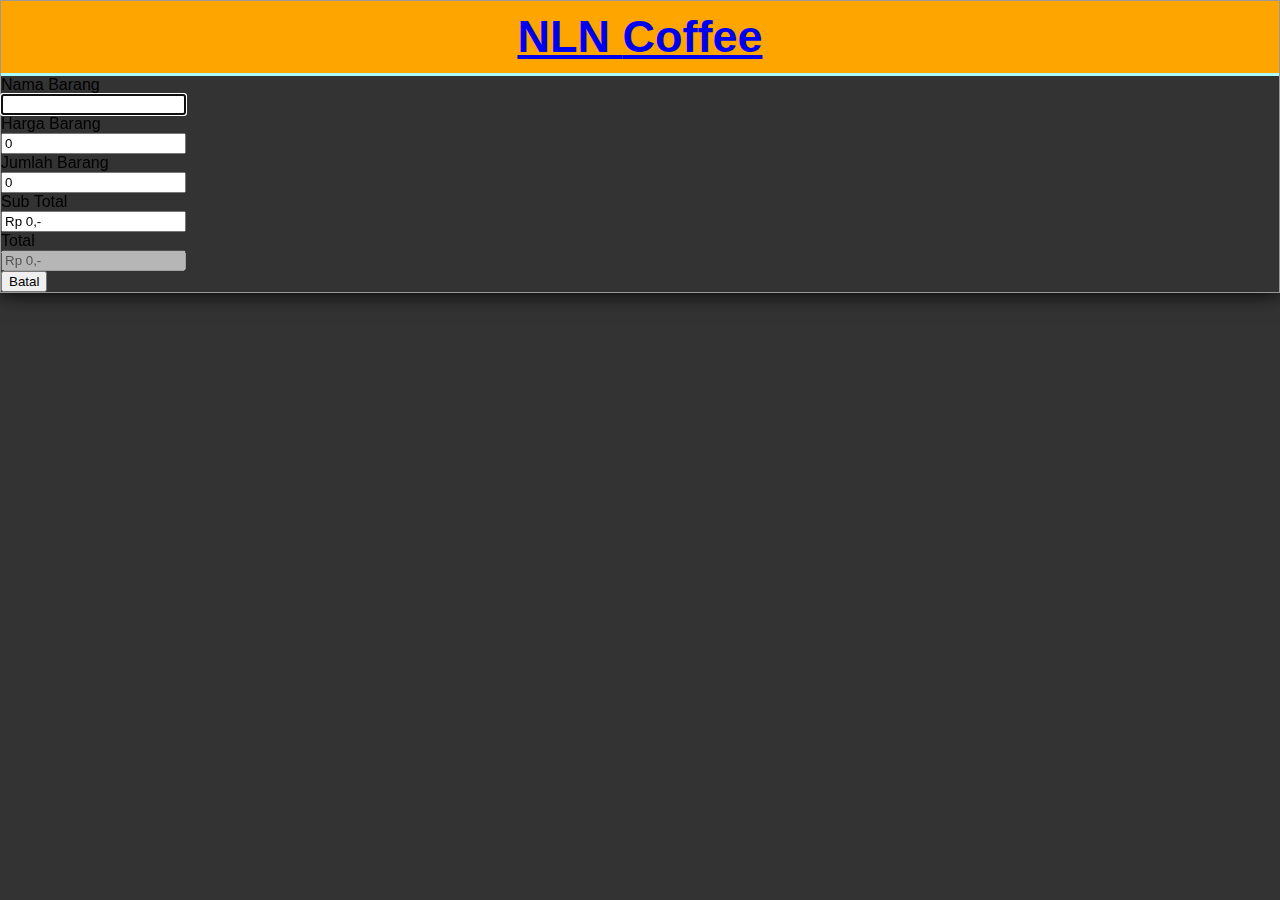
<file: buy.html>
<!DOCTYPE html>
<html lang="en">
<head>
    <meta charset="UTF-8">
    <meta name="viewport" content="width=device-width, initial-scale=1.0">
    <title>NLN Coffee</title>
    <link rel="stylesheet" href="buy.css">
</head>
<body>
        <div class="containerr">
            <div class="panel">
                <div class="title"><a href="#">NLN <span>Coffee</span></a></div>
                <div class="frm">

                    <div class="tabel1">
                        <div class="nama" id="nama">Nama Barang</div>
                        <div class="kolomcontrol"><input id="nama" type="text" class="textboxn" autofocus="autofocus"></div>
                        <div class="bersih"></div>

                        <div class="harga" id="harga">Harga Barang</div>
                        <div class="kolomcontrol"><input id="price" type="text" class="textbox" value="0"></div>
                        <div class="bersih"></div>

                        <div class="jumlah" id="nama">Jumlah Barang</div>
                        <div class="kolomcontrol"><input id="jumlah" type="text" class="textboxt" value="0"></div>
                        <div class="bersih"></div>

                        <div class="kolomlabel"> Sub Total</div>
                        <div class="kolomcontrol"><input id="sub" type="text" class="textboxtOUT" value="Rp 0,-"></div>
                        <div class="bersih"></div>
                    </div>

                    <div class="tabel2">
                        <div class="kolomlabel">Total</div>
                        <div class="kolomcontrol"><input id="pay" type="text" class="textboxtOUT" value="Rp 0,-" disabled></div>
                        <div class="bersih"></div>
                    </div>

                    <div class="bersih"></div>
                    <div class="buttonn">
                        <button id="cancel" onclick="window.location.reload()" class="cancel" title="klik untuk batal">
                            <i class="fa-solid fa-ban"></i>
                            Batal
                        </button>
                    </div>
                </div>
            </div>
        </div>

</body>
</html>
</file>
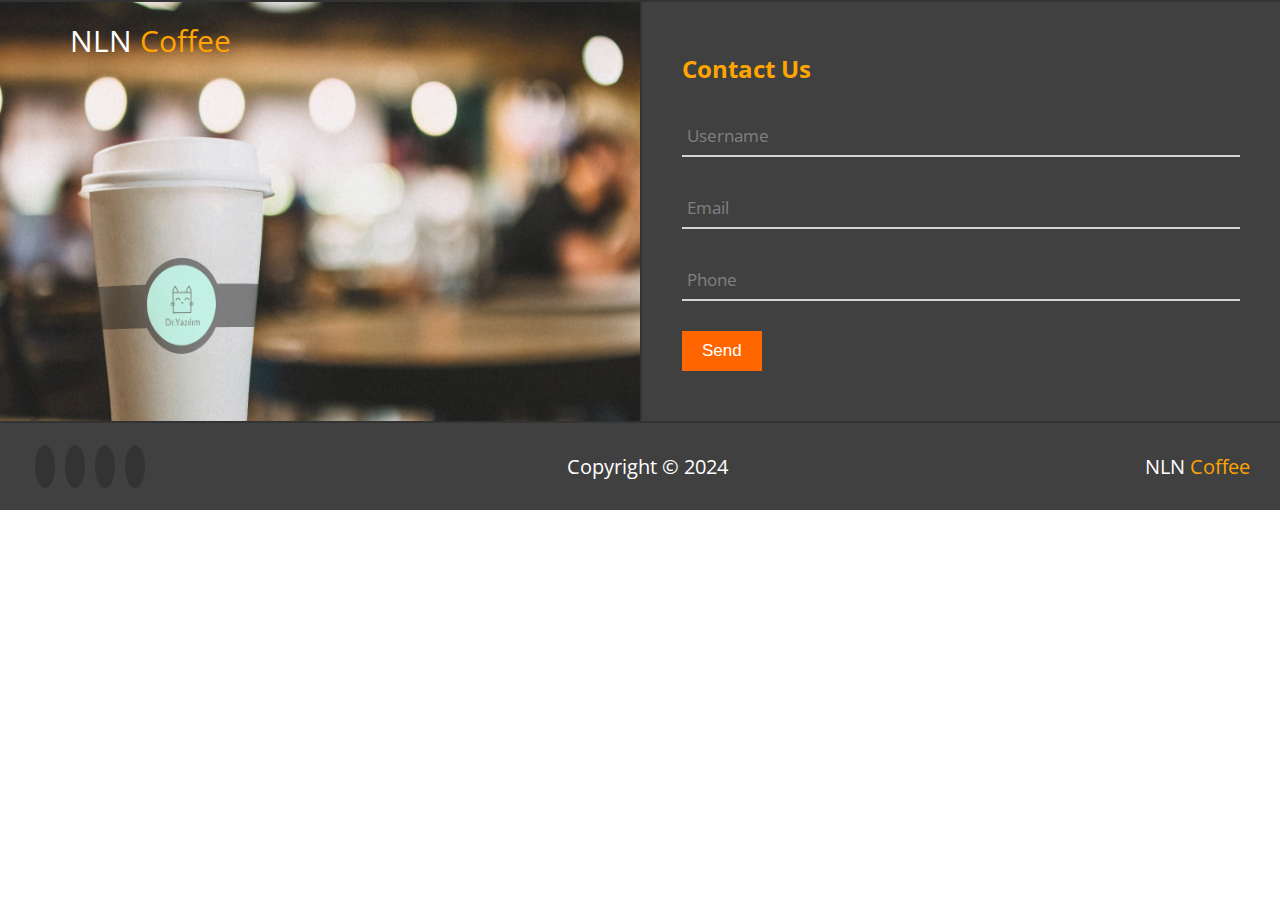
<file: contact.html>
<!DOCTYPE html>
<html lang="en">
<head>
    <meta charset="UTF-8">
    <meta name="viewport" content="width=device-width, initial-scale=1.0">
    <link rel="stylesheet" href="contact.css">
    <link rel="stylesheet" href="https://cdnjs.cloudflare.com/ajax/libs/font-awesome/6.2.1/css/all.min.css"
        integrity="sha512-MV7K8+y+gLIBoVD59lQIYicR65iaqukzvf/nwasF0nqhPay5w/9lJmVM2hMDcnK1OnMGCdVK+iQrJ7lzPJQd1w=="
        crossorigin="anonymous" referrerpolicy="no-referrer" />
    <title>NLN Coffee</title>
</head>

<body>
    <header>
        <div class="logo">
            <a href="#">NLN <span>Coffee</span></a>
        </div>
    </header>

    <div class="contact" id="contact">
        <div class="contact-box">
            <div class="contact-image">
                <img src="contact.jpeg">
            </div>
        </div>
        <div class="contact-box">
            <div class="contact-body">
                <form>
                    <h2>Contact Us</h2>
                    <div class="form-content">
                        <input type="text" required>
                        <span></span>
                        <label>Username</label>
                    </div>
                    <div class="form-content">
                        <input type="email" required>
                        <span></span>
                        <label>Email</label>
                    </div>
                    <div class="form-content">
                        <input type="number" required>
                        <span></span>
                        <label>Phone</label>
                    </div>
                    <button type="submit">Send</button>
                </form>
            </div>
        </div>
    </div>

    <script>
        window.alert("WARNING! Contact us only if there is an important need.")
    </script>

    <div class="footer">
        <div class="footer-box">
            <div class="social-media">
                <a href="#"><i class="fa-brands fa-facebook"></i></a>
                <a href="#"><i class="fa-brands fa-instagram"></i></a>
                <a href="#"><i class="fa-brands fa-twitter"></i></a>
                <a href="#"><i class="fa-brands fa-youtube"></i></a>
            </div>
            <div class="copyright">
                <label>Copyright &copy; 2024</label>
            </div>
            <div class="brand">
                <label>NLN <span>Coffee</span></label>
            </div>
        </div>
    </div>


    
</body>
</html>
</file>
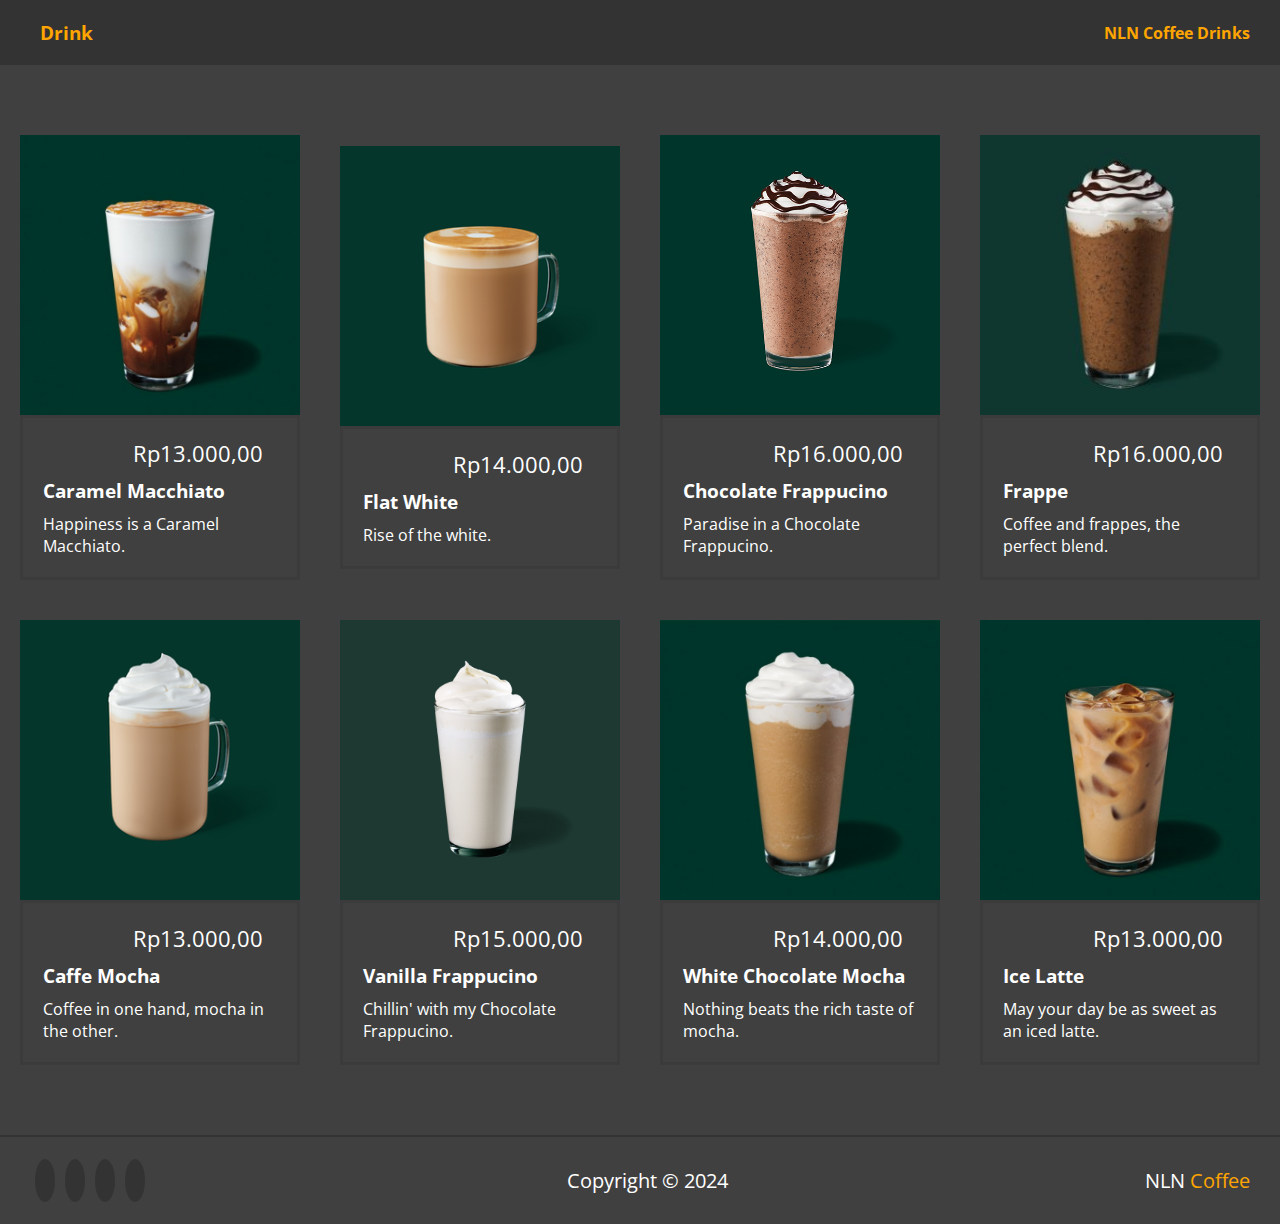
<file: drink.html>
<!DOCTYPE html>
<html lang="en">
<head>
    <meta charset="UTF-8">
    <meta name="viewport" content="width=device-width, initial-scale=1.0">
    <link rel="stylesheet" href="drink.css">
    <link rel="stylesheet" href="https://cdnjs.cloudflare.com/ajax/libs/font-awesome/6.2.1/css/all.min.css"
        integrity="sha512-MV7K8+y+gLIBoVD59lQIYicR65iaqukzvf/nwasF0nqhPay5w/9lJmVM2hMDcnK1OnMGCdVK+iQrJ7lzPJQd1w=="
        crossorigin="anonymous" referrerpolicy="no-referrer" />
    <title>NLN Coffee</title>
</head>

<body>
    <div class="drink" id="drink">
        <div class="drink-header">
            <h3>Drink</h3>
            <h4>NLN Coffee Drinks</h4>
        </div>
        <div class="drink-box">
            <div class="item-1">
                <div class="card">
                    <div class="card-image">
                        <img src="caramel-macchiato.jpg">
                    </div>
                    <div class="card-body">
                        <i class="fa-solid fa-star"></i>
                        <i class="fa-solid fa-star"></i>
                        <i class="fa-solid fa-star"></i>
                        <i class="fa-solid fa-star"></i>
                        <i class="fa-solid fa-star-half"></i>
                        <label class="cash">Rp13.000,00</label>
                        <h3>Caramel Macchiato</h3>
                        <label>Happiness is a Caramel Macchiato.</label>
                    </div>
                </div>
            </div>
            <div class="item-2">
                <div class="card">
                    <div class="card-image">
                        <img src="flat-white.png">
                    </div>
                    <div class="card-body">
                        <i class="fa-solid fa-star"></i>
                        <i class="fa-solid fa-star"></i>
                        <i class="fa-solid fa-star"></i>
                        <i class="fa-solid fa-star"></i>
                        <i class="fa-solid fa-star"></i>
                        <label class="cash">Rp14.000,00</label>
                        <h3>Flat White</h3>
                        <label>Rise of the white.</label>
                    </div>
                </div>
            </div>
            <div class="item-3">
                <div class="card">
                    <div class="card-image">
                        <img src="chocolate-frappuccino.png">
                    </div>
                    <div class="card-body">
                        <i class="fa-solid fa-star"></i>
                        <i class="fa-solid fa-star"></i>
                        <i class="fa-solid fa-star"></i>
                        <i class="fa-solid fa-star"></i>
                        <i class="fa-solid fa-star-half"></i>
                        <label class="cash">Rp16.000,00</label>
                        <h3>Chocolate Frappucino</h3>
                        <label>Paradise in a Chocolate Frappucino.</label>
                    </div>
                </div>
            </div>
            <div class="item-4">
                <div class="card">
                    <div class="card-image">
                        <img src="frappe.jpg">
                    </div>
                    <div class="card-body">
                        <i class="fa-solid fa-star"></i>
                        <i class="fa-solid fa-star"></i>
                        <i class="fa-solid fa-star"></i>
                        <i class="fa-solid fa-star"></i>
                        <i class="fa-solid fa-star"></i>
                        <label class="cash">Rp16.000,00</label>
                        <h3>Frappe</h3>
                        <label>Coffee and frappes, the perfect blend.</label>
                    </div>
                </div>
            </div>
            <div class="item-5">
                <div class="card">
                    <div class="card-image">
                        <img src="caffe-mocha.png">
                    </div>
                    <div class="card-body">
                        <i class="fa-solid fa-star"></i>
                        <i class="fa-solid fa-star"></i>
                        <i class="fa-solid fa-star"></i>
                        <i class="fa-solid fa-star"></i>
                        <i class="fa-solid fa-star-half"></i>
                        <label class="cash">Rp13.000,00</label>
                        <h3>Caffe Mocha</h3>
                        <label>Coffee in one hand, mocha in the other.</label>
                    </div>
                </div>
            </div>
            <div class="item-6">
                <div class="card">
                    <div class="card-image">
                        <img src="vanilla-frappuccino.jpg">
                    </div>
                    <div class="card-body">
                        <i class="fa-solid fa-star"></i>
                        <i class="fa-solid fa-star"></i>
                        <i class="fa-solid fa-star"></i>
                        <i class="fa-solid fa-star"></i>
                        <i class="fa-solid fa-star"></i>
                        <label class="cash">Rp15.000,00</label>
                        <h3>Vanilla Frappucino</h3>
                        <label>Chillin' with my Chocolate Frappucino.</label>
                    </div>
                </div>
            </div>
            <div class="item-7">
                <div class="card">
                    <div class="card-image">
                        <img src="white-chocolate-mocha.jpg">
                    </div>
                    <div class="card-body">
                        <i class="fa-solid fa-star"></i>
                        <i class="fa-solid fa-star"></i>
                        <i class="fa-solid fa-star"></i>
                        <i class="fa-solid fa-star"></i>
                        <i class="fa-solid fa-star-half"></i>
                        <label class="cash">Rp14.000,00</label>
                        <h3>White Chocolate Mocha</h3>
                        <label>Nothing beats the rich taste of mocha.</label>
                    </div>
                </div>
            </div>
            <div class="item-8">
                <div class="card">
                    <div class="card-image">
                        <img src="ice-latte.jpg">
                    </div>
                    <div class="card-body">
                        <i class="fa-solid fa-star"></i>
                        <i class="fa-solid fa-star"></i>
                        <i class="fa-solid fa-star"></i>
                        <i class="fa-solid fa-star"></i>
                        <i class="fa-solid fa-star"></i>
                        <label class="cash">Rp13.000,00</label>
                        <h3>Ice Latte</h3>
                        <label>May your day be as sweet as an iced latte.</label>
                    </div>
                </div>
            </div>
        </div>

        <div class="footer">
            <div class="footer-box">
                <div class="social-media">
                    <a href="#"><i class="fa-brands fa-facebook"></i></a>
                    <a href="#"><i class="fa-brands fa-instagram"></i></a>
                    <a href="#"><i class="fa-brands fa-twitter"></i></a>
                    <a href="#"><i class="fa-brands fa-youtube"></i></a>
                </div>
                <div class="copyright">
                    <label>Copyright &copy; 2024</label>
                </div>
                <div class="brand">
                    <label>NLN <span>Coffee</span></label>
                </div>
            </div>
        </div>
    </div>  
</body>
</html>
</file>
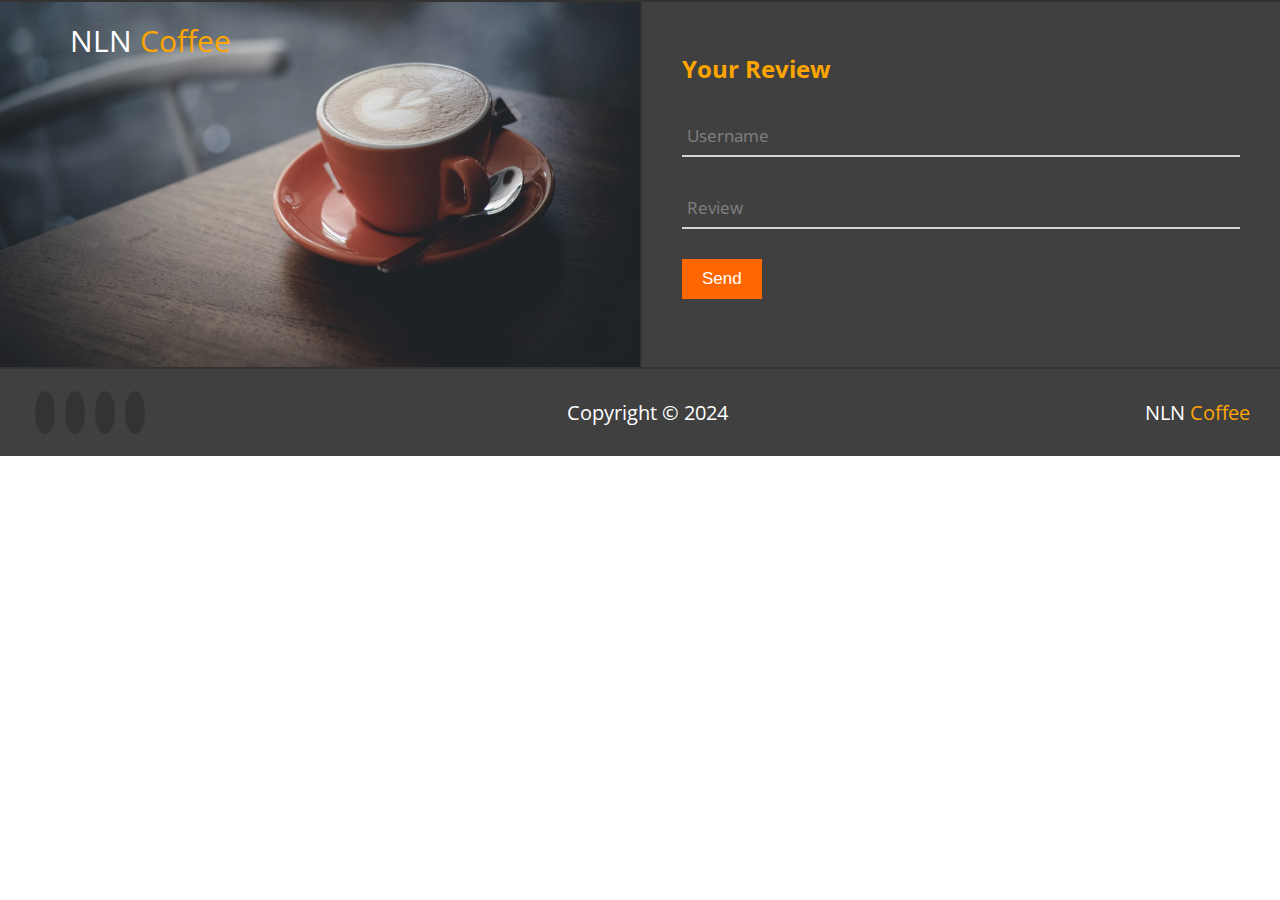
<file: feedback.html>
<!DOCTYPE html>
<html lang="en">
<head>
    <meta charset="UTF-8">
    <meta name="viewport" content="width=device-width, initial-scale=1.0">
    <link rel="stylesheet" href="feedback.css">
    <link rel="stylesheet" href="https://cdnjs.cloudflare.com/ajax/libs/font-awesome/6.2.1/css/all.min.css"
        integrity="sha512-MV7K8+y+gLIBoVD59lQIYicR65iaqukzvf/nwasF0nqhPay5w/9lJmVM2hMDcnK1OnMGCdVK+iQrJ7lzPJQd1w=="
        crossorigin="anonymous" referrerpolicy="no-referrer" />
    <title>NLN Coffee</title>
</head>
<body>
        <header>
            <div class="logo">
                <a href="#">NLN <span>Coffee</span></a>
            </div>
        </header>

        <div class="feedback" id="feedback">
            <div class="feedback-box">
                <div class="feedback-image">
                    <img src="feedback.jpg">
                </div>
            </div>
            <div class="feedback-box">
                <div class="feedback-body">
                    <form>
                        <h2>Your Review</h2>
                        <div class="form-content">
                            <input type="text" required>
                            <span></span>
                            <label>Username</label>
                        </div>
                        <div class="form-content">
                            <input type="text" required>
                            <span></span>
                            <label>Review</label>
                        </div>
                        <button type="submit">Send</button>
                    </form>
                </div>
            </div>
        </div>

    <script>
        window.alert("Have feedback about our products or service? Please contact NLN Coffee directly")
    </script>

    <div class="footer">
        <div class="footer-box">
            <div class="social-media">
                <a href="#"><i class="fa-brands fa-facebook"></i></a>
                <a href="#"><i class="fa-brands fa-instagram"></i></a>
                <a href="#"><i class="fa-brands fa-twitter"></i></a>
                <a href="#"><i class="fa-brands fa-youtube"></i></a>
            </div>
            <div class="copyright">
                <label>Copyright &copy; 2024</label>
            </div>
            <div class="brand">
                <label>NLN <span>Coffee</span></label>
            </div>
        </div>
    </div>
    
</body>
</html>
</file>
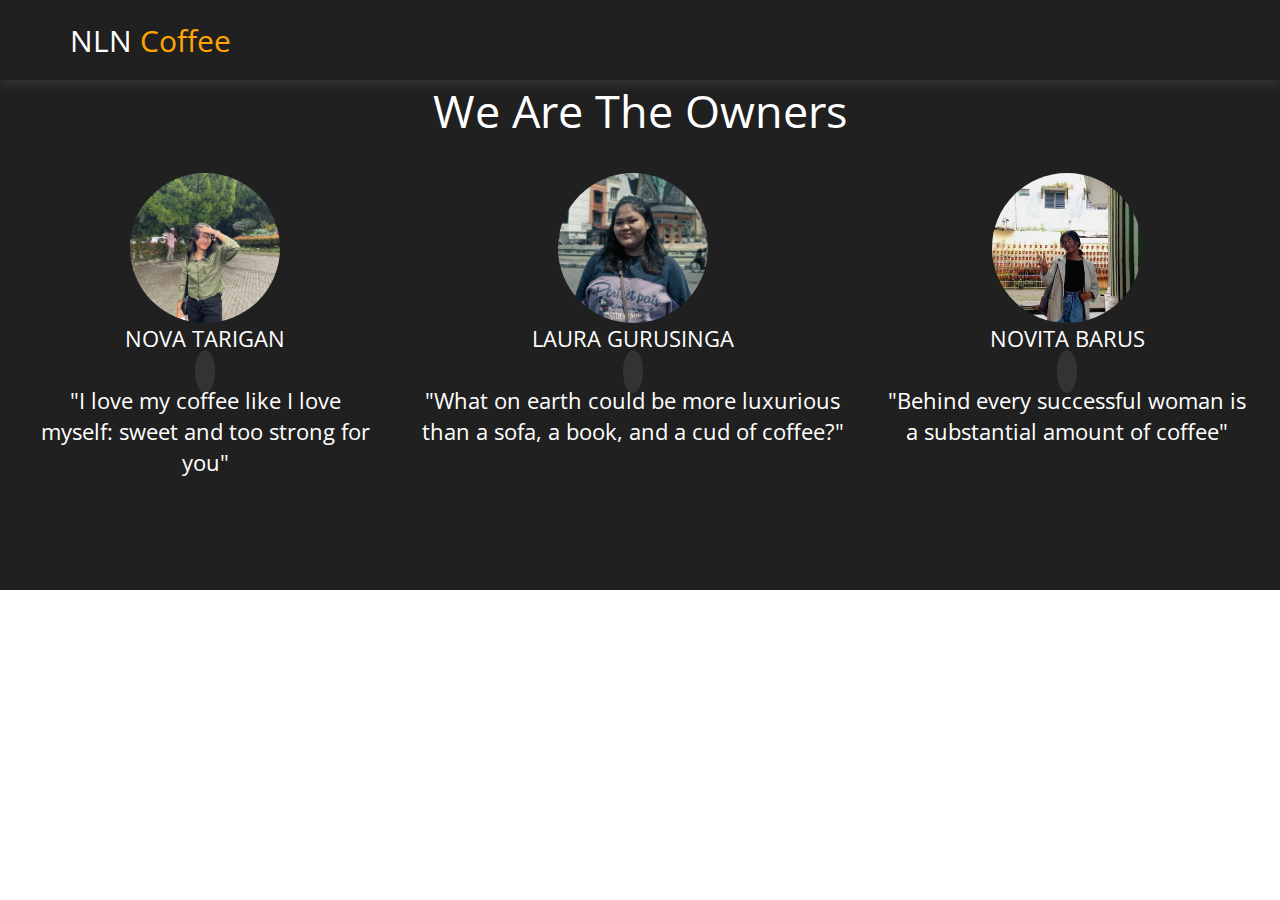
<file: owner.html>
<!DOCTYPE html>
<html lang="en">
<head>
    <meta charset="UTF-8">
    <meta name="viewport" content="width=device-width, initial-scale=1.0">
    <link rel="stylesheet" href="owner.css">
    <link rel="stylesheet" href="https://cdnjs.cloudflare.com/ajax/libs/font-awesome/6.2.1/css/all.min.css"
        integrity="sha512-MV7K8+y+gLIBoVD59lQIYicR65iaqukzvf/nwasF0nqhPay5w/9lJmVM2hMDcnK1OnMGCdVK+iQrJ7lzPJQd1w=="
        crossorigin="anonymous" referrerpolicy="no-referrer" />
    <title>NLN Coffee</title>
</head>
<body>
    <header>
        <div class="logo">
            <a href="#">NLN <span>Coffee</span></a>
        </div>
    </header>

    <section id="owners">
        <h2 class="owner-title">We Are The Owners</h2>
        <div class="owner-container container">
            <div class="owner-box">
                <div class="owner-detail">
                    <div class="owner-photo">
                        <img src="nova.jpeg" alt="" />
                        <p class="owner-name">NOVA TARIGAN</p>
                    </div>
                </div>
                <div class="social-media">
                    <a href="https://www.instagram.com/novaaa_trg311?igsh=bGZyc2M1OGNwM2Uz"><i class="fa-brands fa-instagram"></i></a>
                </div>
                <div class="owner-text">
                    <p>"I love my coffee like I love myself: sweet and too strong for you"</p>
                </div>
            </div>

        
        <div class="owner-box">
            <div class="owner-detail">
                <div class="owner-photo">
                    <img src="laura.jpeg" alt="" />
                    <p class="owner-name">LAURA GURUSINGA</p>
                </div>
            </div>
            <div class="social-media">
                <a href="https://www.instagram.com/laura.f.gurusinga23?igsh=c2hrY28wM2MyOXVn"><i class="fa-brands fa-instagram"></i></a>
            </div>
            <div class="owner-text">
                <p>"What on earth could be more luxurious than a sofa, a book, and a cud of coffee?"</p>
            </div>
        </div>


            <div class="owner-box">
                <div class="owner-detail">
                    <div class="owner-photo">
                        <img src="novita.jpeg" alt="" />
                        <p class="owner-name">NOVITA BARUS</p>
                    </div>
                </div>
                <div class="social-media">
                    <a href="https://www.instagram.com/novitabrs?igsh=OWh0OGh4ZzlzdXZl"><i class="fa-brands fa-instagram"></i></a>
                </div>
                <div class="owner-text">
                    <p>"Behind every successful woman is a substantial amount of coffee"</p>
                </div>
            </div>

            
    
</body>
</html>
</file>
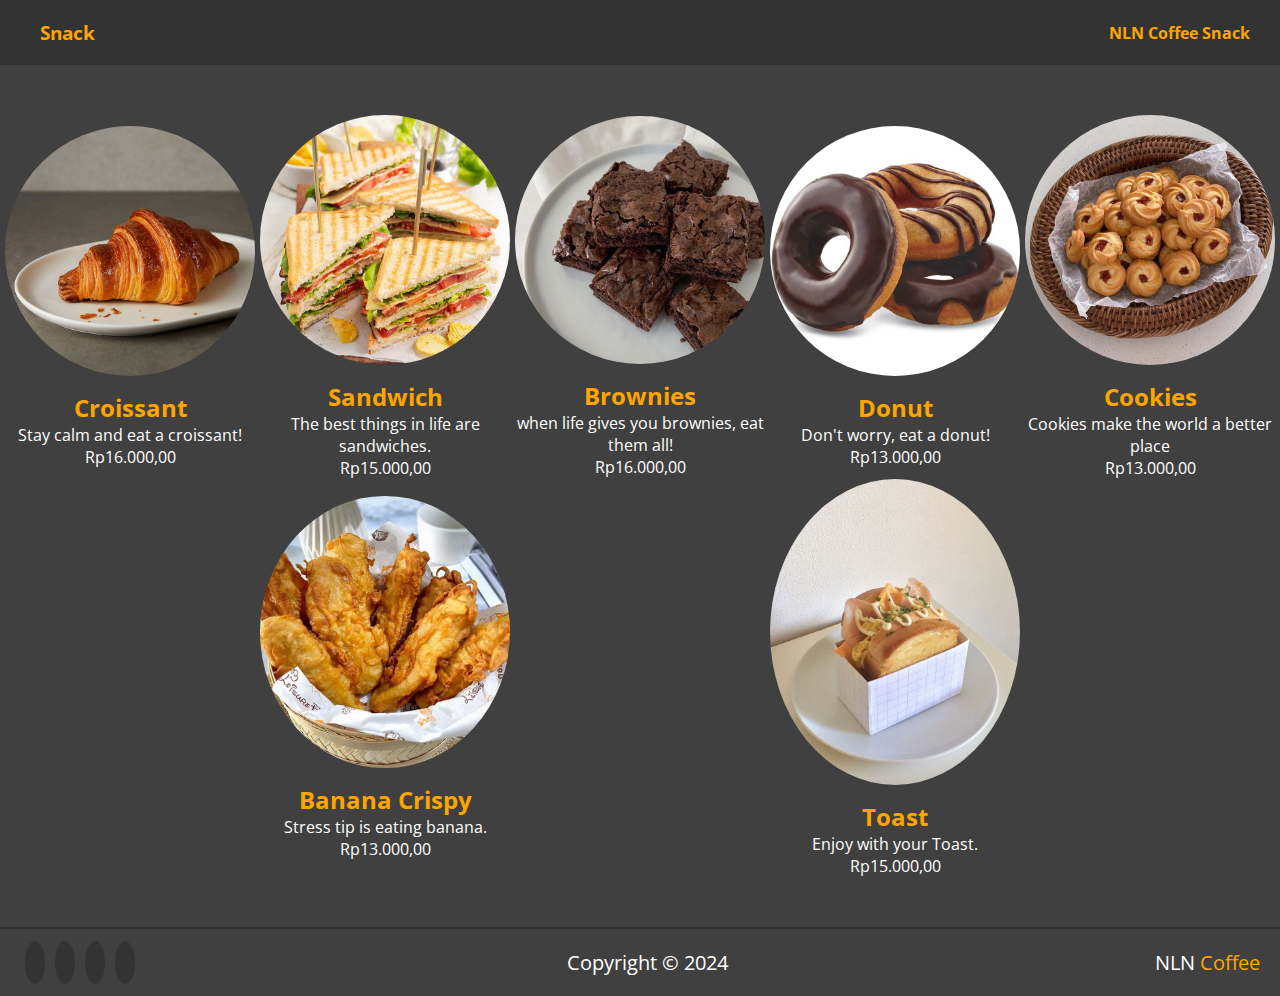
<file: snack.html>
<!DOCTYPE html>
<html lang="en">
<head>
    <meta charset="UTF-8">
    <meta name="viewport" content="width=device-width, initial-scale=1.0">
    <link rel="stylesheet" href="snack.css">
    <link rel="stylesheet" href="https://cdnjs.cloudflare.com/ajax/libs/font-awesome/6.2.1/css/all.min.css"
        integrity="sha512-MV7K8+y+gLIBoVD59lQIYicR65iaqukzvf/nwasF0nqhPay5w/9lJmVM2hMDcnK1OnMGCdVK+iQrJ7lzPJQd1w=="
        crossorigin="anonymous" referrerpolicy="no-referrer" />
    <title>NLN Coffee</title>
</head>

<body>
<div class="snack" id="snack">
    <div class="snack-header">
        <h3>Snack</h3>
        <h4>NLN Coffee Snack</h4>
    </div>
    <div class="snack-content">
        <div class="croissant">
            <div class="croissant-image">
                <img src="croissant.jpeg" alt="">
            </div>
            <div class="croissant-body">
                <h2>Croissant</h2>
                <label>Stay calm and eat a croissant!</label> <br>
                <label class="cash">Rp16.000,00</label>
            </div>
        </div>
        <div class="sandwich">
            <div class="sandwich-image">
                <img src="sandwich.jpeg" alt="">
            </div>
            <div class="sandwich-body">
                <h2>Sandwich</h2>
                <label>The best things in life are sandwiches.</label> <br>
                <label class="cash">Rp15.000,00</label>
            </div>
        </div>
        <div class="brownies">
            <div class="brownies-image">
                <img src="brownies.jpeg" alt="">
            </div>
            <div class="brownies-body">
                <h2>Brownies</h2>
                <label>when life gives you brownies, eat them all!</label> <br>
                <label class="cash">Rp16.000,00</label>
            </div>
        </div>
        <div class="donat">
            <div class="donat-image">
                <img src="donat.jpeg" alt="">
            </div>
            <div class="donat-body">
                <h2>Donut</h2>
                <label>Don't worry, eat a donut!</label> <br>
                <label class="cash">Rp13.000,00</label>
            </div>
        </div>
        <div class="cookies">
            <div class="cookies-image">
                <img src="cookies.jpeg" alt="">
            </div>
            <div class="cookies-body">
                <h2>Cookies</h2>
                <label>Cookies make the world a better place</label> <br>
                <label class="cash">Rp13.000,00</label>
            </div>
        </div>
        <div class="banana">
            <div class="banana-image">
                <img src="banana-crispy.jpeg" alt="">
            </div>
            <div class="banana-body">
                <h2>Banana Crispy</h2>
                <label>Stress tip is eating banana.</label> <br>
                <label class="cash">Rp13.000,00</label>
            </div>
        </div>
        <div class="toast">
            <div class="toast-image">
                <img src="toast.jpeg" alt="">
            </div>
            <div class="toast-body">
                <h2>Toast</h2>
                <label>Enjoy with your Toast.</label> <br>
                <label class="cash">Rp15.000,00</label>
            </div>
        </div>
    </div>

    <div class="footer">
        <div class="footer-box">
            <div class="social-media">
                <a href="#"><i class="fa-brands fa-facebook"></i></a>
                <a href="#"><i class="fa-brands fa-instagram"></i></a>
                <a href="#"><i class="fa-brands fa-twitter"></i></a>
                <a href="#"><i class="fa-brands fa-youtube"></i></a>
            </div>
            <div class="copyright">
                <label>Copyright &copy; 2024</label>
            </div>
            <div class="brand">
                <label>NLN <span>Coffee</span></label>
            </div>
        </div>
    </div>
    
</div>


    
</body>
</html>
</file>
<file: buy.css>
* {
    font-family: 'Open Sans', sans-serif;
    margin: auto;
}

body {
    background-color: #333333;
}

.container {
    margin: auto;
    margin-top: 70px;
    width: 70%;
}

.panel {
    border: 1px #999999 solid;
    box-shadow: 0 0 20px black;
}

.title {
    font-family: 'Open Sans', sans-serif;
    padding: 10px 0;
    text-align: center;
    font-size: 45px;
    font-weight: bold;
    border-bottom: 3px #AFF solid;
    background-color: orange;
    color: white;
}

.tabel1 {
    
}
</file>
<file: contact.css>
@import url('https://fonts.googleapis.com/css2?family=Open+Sans:wght@300&display=swap');

* {
    margin: 0;
    padding: 0;
    box-sizing: border-box;
    text-decoration: none;
    list-style: none;
}

html {
    font-family: 'Open Sans', sans-serif;
    scroll-behavior: smooth;
}

img {
    width: 100%;
}

header {
    display: flex;
    align-items: center;
    justify-content: space-between;
    padding: 40px;
    width: 100%;
    height: 70px;
    position: absolute;
    z-index: 1;
}

header .logo a {
    font-size: 30px;
    color: white;
    padding: 15px 30px;
}

header .logo a span {
    color: orange;
}

/* Contact */

.contact {
    display: flex;
    flex-wrap: wrap;
    width: 100%;
    border-top: 2px solid #333333;
}

.contact .contact-box {
    flex: 1;
}

.contact .contact-box .contact-image,
.contact .contact-box .contact-body {
    height: 100%;
}

.contact img {
    width: 100%;
    height: 100%;
}

.contact-image img {
    opacity: .9;
}

.contact-body {
    background-color: #404040;
    height: 100%;
    border-left: 2px solid #333333;
}

.contact-body form {
    padding: 50px 40px;
    box-sizing: border-box;
}

.contact-body h2 {
    color: orange;
}

form .form-content {
    position: relative;
    margin: 30px 0;
    border-bottom: 2px solid lightgray;
}

form .form-content input {
    width: 100%;
    height: 40px;
    padding: 0 5px;
    font-size: 17px;
    border: none;
    background: none;
    outline: none;
    color: white;
}

form .form-content label {
    position: absolute;
    top: 50%;
    left: 5px;
    color: gray;
    transform: translateY(-50%);
    font-size: 17px;
    transition: .5s;
    pointer-events: none;
}

form .form-content span::before {
    content: '';
    position: absolute;
    top: 40px;
    left: 0;
    width: 0%;
    height: 2px;
    background: orange;
    transform: .4s;
}

form .form-content input:focus~label,
form .form-content input:valid~label {
    top: -5px;
    color: orange;
}

form .form-content input:focus~span::before,
form .form-content input:valid~span::before {
    width: 100%;
}

.contact-body form button {
    padding: 10px 20px;
    font-size: 17px;
    border: none;
    background-color: #ff6600;
    color: white;
    border: 5px;
    cursor: pointer;
    transition: all .4s ease-in;
}

.contact-body form button:hover {
    background-color: #ff6681;
}


/* Footer */


.footer {
    background-color: #404040;
    border-top: 2px solid #333333;
}

.footer .footer-box {
    padding: 30px;
    display: flex;
    align-items: center;
    justify-content: space-between;
}

.footer .footer-box .social-media a {
    color: white;
    background-color: #333333;
    border-radius: 50%;
    font-size: 17px;
    padding: 10px;
    margin: 5px;
}

.footer .footer-box .social-media a:hover {
    opacity: .7;
    transition: .5s all ease-in-out;
}

.footer .footer-box .copyright {
    color: white;
    font-size: 20px;
}

.footer .footer-box .brand {
    color: white;
    font-size: 20px;
}

.footer .footer-box .brand span {
    color: orange;
}



/* Responsive */

@media(max-width: 992px) {

    /* Header */

    header {
        flex-direction: column;
        height: 150px;
        background: linear-gradient(rgba(0, 0, 0, .2), rgba(0, 0, 0, .2));
    }
}

@media(max-width: 950px) {
    .contact .contact-box {
        flex: 100%;
    }
}

@media(max-width: 700px) {
    .footer .footer-box .social-media a {
        color: white;
        background-color: #333333;
        border-radius: 50%;
        font-size: 16px;
        padding: 5px;
    }

    .footer .footer-box .copyright {
        color: white;
        font-size: 15px;
    }

    .footer .footer-box .brand {
        color: white;
        font-size: 18px;
    }
}

@media(max-width: 500px) {

    /* header */

    header {
        height: 130px;
    }

    header .logo a {
        font-size: 23px;
    }

    /* footer */

    .footer .footer-box {
        flex-direction: column;
    }

    .footer .footer-box .social-media a {
        color: white;
        background-color: #333333;
        border-radius: 50%;
        font-size: 16px;
        padding: 10px;
        margin-top: 10px;
        display: inline-block;
    }

    .footer .footer-box .copyright {
        color: white;
        font-size: 15px;
        margin-top: 10px;
    }

    .footer .footer-box .brand {
        color: white;
        font-size: 18px;
        margin-top: 10px;
    }

}


@media(max-width: 410px) {

    /* header */

    header {
        height: 120px;
    }

    header .logo a {
        font-size: 20px;
        color: white;
        padding: 15px 30px;
    }
}
</file>
<file: drink.css>
@import url('https://fonts.googleapis.com/css2?family=Open+Sans:wght@300&display=swap');

* {
    margin: 0;
    padding: 0;
    box-sizing: border-box;
    text-decoration: none;
    list-style: none;
}

html {
    font-family: 'Open Sans', sans-serif;
    scroll-behavior: smooth;
}

img {
    width: 100%;
}

.drink {
    background-color: #333333;
    width: 100%;
}

.drink .drink-header {
    display: flex;
    padding: 10px;
    align-items: center;
    justify-content: space-between;
}

.drink-header h3 {
    color: orange;
    padding: 10px 30px;
}

.drink-header h4 {
    color: orange;
    padding: 10px 20px;
}

.drink-box {
    display: flex;
    align-items: center;
    justify-content: space-evenly;
    background-color: #404040;
    padding: 50px 0;
    flex-wrap: wrap;
}

.drink-box .card {
    width: 280px;
    margin: 20px;
}

.drink-box .card-image {
    width: 100%;
    height: 280px;
    overflow: hidden;
}

.drink-box .card-image img:hover {
    transform: scale(1.1);
    transition: transform .4s ease-in-out;
}

.drink-box .card-body {
    padding: 20px;
    color: white;
    border: 3px solid #3B3B3B;
}

.drink-box .card-body h3 {
    padding: 10px 0;
}

.drink-box .card-body i {
    color: yellow;
    font-size: 10px;
    position: relative;
    bottom: 5px;
}

.drink-box .card-body .cash {
    font-size: 22px;
    margin-left: 90px;
}

/* Footer */


.footer {
    background-color: #404040;
    border-top: 2px solid #333333;
}

.footer .footer-box {
    padding: 30px;
    display: flex;
    align-items: center;
    justify-content: space-between;
}

.footer .footer-box .social-media a {
    color: white;
    background-color: #333333;
    border-radius: 50%;
    font-size: 17px;
    padding: 10px;
    margin: 5px;
}

.footer .footer-box .social-media a:hover {
    opacity: .7;
    transition: .5s all ease-in-out;
}

.footer .footer-box .copyright {
    color: white;
    font-size: 20px;
}

.footer .footer-box .brand {
    color: white;
    font-size: 20px;
}

.footer .footer-box .brand span {
    color: orange;
}


/* Responsive */

@media(max-width: 700px) {
    .footer .footer-box .social-media a {
        color: white;
        background-color: #333333;
        border-radius: 50%;
        font-size: 16px;
        padding: 5px;
    }

    .footer .footer-box .copyright {
        color: white;
        font-size: 15px;
    }

    .footer .footer-box .brand {
        color: white;
        font-size: 18px;
    }
}

@media(max-width: 500px) {
    /* footer */

    .footer .footer-box {
        flex-direction: column;
    }

    .footer .footer-box .social-media a {
        color: white;
        background-color: #333333;
        border-radius: 50%;
        font-size: 16px;
        padding: 10px;
        margin-top: 10px;
        display: inline-block;
    }

    .footer .footer-box .copyright {
        color: white;
        font-size: 15px;
        margin-top: 10px;
    }

    .footer .footer-box .brand {
        color: white;
        font-size: 18px;
        margin-top: 10px;
    }

}
</file>
<file: feedback.css>
@import url('https://fonts.googleapis.com/css2?family=Open+Sans:wght@300&display=swap');

* {
    margin: 0;
    padding: 0;
    box-sizing: border-box;
    text-decoration: none;
    list-style: none;
}

html {
    font-family: 'Open Sans', sans-serif;
    scroll-behavior: smooth;
}

img {
    width: 100%;
}

header {
    display: flex;
    align-items: center;
    justify-content: space-between;
    padding: 40px;
    width: 100%;
    height: 70px;
    position: absolute;
    z-index: 1;
}

header .logo a {
    font-size: 30px;
    color: white;
    padding: 15px 30px;
}

header .logo a span {
    color: orange;
}

/* Feedback */

.feedback {
    display: flex;
    flex-wrap: wrap;
    width: 100%;
    border-top: 2px solid #333333;
}

.feedback .feedback-box {
    flex: 1;
}

.feedback .feedback-box .feedback-image,
.feedback .feedback-box .feedback-body {
    height: 100%;
}

.feedback img {
    width: 100%;
    height: 100%;
}

.feedback-image img {
    opacity: .9;
}

.feedback-body {
    background-color: #404040;
    height: 100%;
    border-left: 2px solid #333333;
}

.feedback-body form {
    padding: 50px 40px;
    box-sizing: border-box;
}

.feedback-body h2 {
    color: orange;
}

form .form-content {
    position: relative;
    margin: 30px 0;
    border-bottom: 2px solid lightgray;
}

form .form-content input {
    width: 100%;
    height: 40px;
    padding: 0 5px;
    font-size: 17px;
    border: none;
    background: none;
    outline: none;
    color: white;
}

form .form-content label {
    position: absolute;
    top: 50%;
    left: 5px;
    color: gray;
    transform: translateY(-50%);
    font-size: 17px;
    transition: .5s;
    pointer-events: none;
}

form .form-content span::before {
    content: '';
    position: absolute;
    top: 40px;
    left: 0;
    width: 0%;
    height: 2px;
    background: orange;
    transform: .4s;
}

form .form-content input:focus~label,
form .form-content input:valid~label {
    top: -5px;
    color: orange;
}

form .form-content input:focus~span::before,
form .form-content input:valid~span::before {
    width: 100%;
}

.feedback-body form button {
    padding: 10px 20px;
    font-size: 17px;
    border: none;
    background-color: #ff6600;
    color: white;
    border: 5px;
    cursor: pointer;
    transition: all .4s ease-in;
}

.feedback-body form button:hover {
    background-color: #ff6681;
}


/* Footer */


.footer {
    background-color: #404040;
    border-top: 2px solid #333333;
}

.footer .footer-box {
    padding: 30px;
    display: flex;
    align-items: center;
    justify-content: space-between;
}

.footer .footer-box .social-media a {
    color: white;
    background-color: #333333;
    border-radius: 50%;
    font-size: 17px;
    padding: 10px;
    margin: 5px;
}

.footer .footer-box .social-media a:hover {
    opacity: .7;
    transition: .5s all ease-in-out;
}

.footer .footer-box .copyright {
    color: white;
    font-size: 20px;
}

.footer .footer-box .brand {
    color: white;
    font-size: 20px;
}

.footer .footer-box .brand span {
    color: orange;
}



/* Responsive */

@media(max-width: 992px) {

    /* Header */

    header {
        flex-direction: column;
        height: 150px;
        background: linear-gradient(rgba(0, 0, 0, .2), rgba(0, 0, 0, .2));
    }
}

@media(max-width: 950px) {
    .feedback .feedback-box {
        flex: 100%;
    }
}

@media(max-width: 700px) {
    .footer .footer-box .social-media a {
        color: white;
        background-color: #333333;
        border-radius: 50%;
        font-size: 16px;
        padding: 5px;
    }

    .footer .footer-box .copyright {
        color: white;
        font-size: 15px;
    }

    .footer .footer-box .brand {
        color: white;
        font-size: 18px;
    }
}

@media(max-width: 500px) {

    /* header */

    header {
        height: 130px;
    }

    header .logo a {
        font-size: 23px;
    }

    /* footer */

    .footer .footer-box {
        flex-direction: column;
    }

    .footer .footer-box .social-media a {
        color: white;
        background-color: #333333;
        border-radius: 50%;
        font-size: 16px;
        padding: 10px;
        margin-top: 10px;
        display: inline-block;
    }

    .footer .footer-box .copyright {
        color: white;
        font-size: 15px;
        margin-top: 10px;
    }

    .footer .footer-box .brand {
        color: white;
        font-size: 18px;
        margin-top: 10px;
    }

}


@media(max-width: 410px) {

    /* header */

    header {
        height: 120px;
    }

    header .logo a {
        font-size: 20px;
        color: white;
        padding: 15px 30px;
    }
}
</file>
<file: owner.css>
@import url('https://fonts.googleapis.com/css2?family=Open+Sans:wght@300&display=swap');

* {
    margin: 0;
    padding: 0;
    box-sizing: border-box;
    text-decoration: none;
    list-style: none;
}

html {
    font-family: 'Open Sans', sans-serif;
    scroll-behavior: smooth;
}

img {
    width: 100%;
}

header {
    display: flex;
    align-items: center;
    justify-content: space-between;
    padding: 40px;
    width: 100%;
    height: 70px;
    position: absolute;
    z-index: 1;
    box-shadow: 0px 5px 10px 0px #333333;
}

header .logo a {
    font-size: 30px;
    color: white;
    padding: 15px 30px;
}

header .logo a span {
    color: orange;
}

/* Testimonial */

#owners {
    padding: 5rem 0;
    background: rgb(32, 32, 32);
  }
  
  .owner-title {
    text-align: center;
    font-size: 2.8rem;
    font-weight: 400;
    color: white;
  }

  .owner-name {
    color: white;
  }

  .owner-text {
    color: white;
  }
  
  .owner-container {
    display: flex;
    justify-content: space-between;
    font-size: 1.4rem;
    padding: 1rem;
  }
  
  .owner-box .checked {
    color: #ff9529;
  }
  
  .owner-box .testimonial-text {
    margin: 1rem 0;
    color: white;
  }
  
  .owner-box {
    text-align: center;
    padding: 1rem;
  }
  
  .owner-photo img {
    display: block;
    width: 150px;
    height: 150px;
    object-fit: cover;
    object-position: center;
    border-radius: 50%;
    margin: auto;
  }

  /* social media */
  
  .social-media a {
    color: white;
    background-color: #333333;
    border-radius: 50%;
    font-size: 17px;
    padding: 10px;
    margin: 5px;
  }

  .social-media a:hover {
    opacity: .7;
    transition: .5s all ease-in-out;
}
  
  /* Responsive */

@media(max-width: 992px) {

    /* Header */

    header {
        flex-direction: column;
        height: 150px;
        background: linear-gradient(rgba(0, 0, 0, .2), rgba(0, 0, 0, .2));
    }
}

@media(max-width: 700px) {

    /* social media */

    .social-media a {
        color: white;
        background-color: #333333;
        border-radius: 50%;
        font-size: 16px;
        padding: 5px;
    }
}

@media(max-width: 500px) {

    /* header */

    header {
        height: 130px;
    }

    header .logo a {
        font-size: 23px;
    }

    /* social media */
    .social-media a {
        color: white;
        background-color: #333333;
        border-radius: 50%;
        font-size: 16px;
        padding: 10px;
        margin-top: 10px;
        display: inline-block;
    }
}

@media(max-width: 410px) {

    /* header */

    header {
        height: 120px;
    }

    header .logo a {
        font-size: 20px;
        color: white;
        padding: 15px 30px;
    }
}
</file>
<file: snack.css>
@import url('https://fonts.googleapis.com/css2?family=Open+Sans:wght@300&display=swap');

* {
    margin: 0;
    padding: 0;
    box-sizing: border-box;
    text-decoration: none;
    list-style: none;
}

html {
    font-family: 'Open Sans', sans-serif;
    scroll-behavior: smooth;
}

img {
    width: 100%;
}

.snack {
    background-color: #333333;
    width: 100%;
}

.snack .snack-header {
    display: flex;
    padding: 10px;
    align-items: center;
    justify-content: space-between;
}

.snack-header h3 {
    color: orange;
    padding: 10px 30px;
}

.snack-header h4 {
    color: orange;
    padding: 10px 20px;
}

.snack .snack-content {
    display: flex;
    align-items: center;
    justify-content: space-evenly;
    padding: 50px 0;
    flex-wrap: wrap;
    background-color: #404040;
}

.snack .snack-content .croissant,
.sandwich,
.brownies,
.donat,
.cookies,
.banana,
.toast {
    width: 250px;
}

.snack .snack-content .croissant .croissant-image img {
    border-radius: 100%;
}

.snack .snack-content .sandwich .sandwich-image img {
    border-radius: 100%;
}

.snack .snack-content .brownies .brownies-image img {
    border-radius: 100%;
}

.snack .snack-content .donat .donat-image img {
    border-radius: 100%;
}

.snack .snack-content .cookies .cookies-image img {
    border-radius: 100%;
}

.snack .snack-content .banana .banana-image img {
    border-radius: 100%;
}

.snack .snack-content .toast .toast-image img {
    border-radius: 100%;
}

.snack .snack-content .croissant-body,
.sandwich-body,
.brownies-body,
.donat-body,
.cookies-body,
.banana-body,
.toast-body {
    text-align: center;
    margin-top: 10px;
}

.snack .snack-content .croissant-body h2,
.sandwich-body h2,
.brownies-body h2,
.donat-body h2,
.cookies-body h2,
.banana-body h2,
.toast-body h2 {
    color: orange;
}

.snack .snack-content .croissant-body label,
.sandwich-body label,
.brownies-body label,
.donat-body label,
.cookies-body label,
.banana-body label,
.toast-body label {
    margin-top: 10px;
    color: white;
}

/* Footer */


.footer {
    background-color: #404040;
    border-top: 2px solid #333333;
}

.footer .footer-box {
    padding: 20px;
    display: flex;
    align-items: center;
    justify-content: space-between;
}

.footer .footer-box .social-media a {
    color: white;
    background-color: #333333;
    border-radius: 50%;
    font-size: 17px;
    padding: 10px;
    margin: 5px;
}

.footer .footer-box .social-media a:hover {
    opacity: .7;
    transition: .5s all ease-in-out;
}

.footer .footer-box .copyright {
    color: white;
    font-size: 20px;
}

.footer .footer-box .brand {
    color: white;
    font-size: 20px;
}

.footer .footer-box .brand span {
    color: orange;
}



/* Responsive */

@media(max-width: 992px) {

    .snack-header .logo a {
        font-size: 25px;
    }
}

@media(max-width: 800px) {

    .snack .snack-content .croissant,
    .sandwich,
    .brownies,
    .donat,
    .cookies,
    .banana,
    .toast {
        margin: 20px;
    }
}

@media(max-width: 700px) {
    .footer .footer-box .social-media a {
        color: white;
        background-color: #333333;
        border-radius: 50%;
        font-size: 16px;
        padding: 5px;
    }

    .footer .footer-box .copyright {
        color: white;
        font-size: 15px;
    }

    .footer .footer-box .brand {
        color: white;
        font-size: 18px;
    }
}

@media(max-width: 500px) {
    /* footer */

    .footer .footer-box {
        flex-direction: column;
    }

    .footer .footer-box .social-media a {
        color: white;
        background-color: #333333;
        border-radius: 50%;
        font-size: 16px;
        padding: 10px;
        margin-top: 10px;
        display: inline-block;
    }

    .footer .footer-box .copyright {
        color: white;
        font-size: 15px;
        margin-top: 10px;
    }

    .footer .footer-box .brand {
        color: white;
        font-size: 18px;
        margin-top: 10px;
    }

}
</file>
